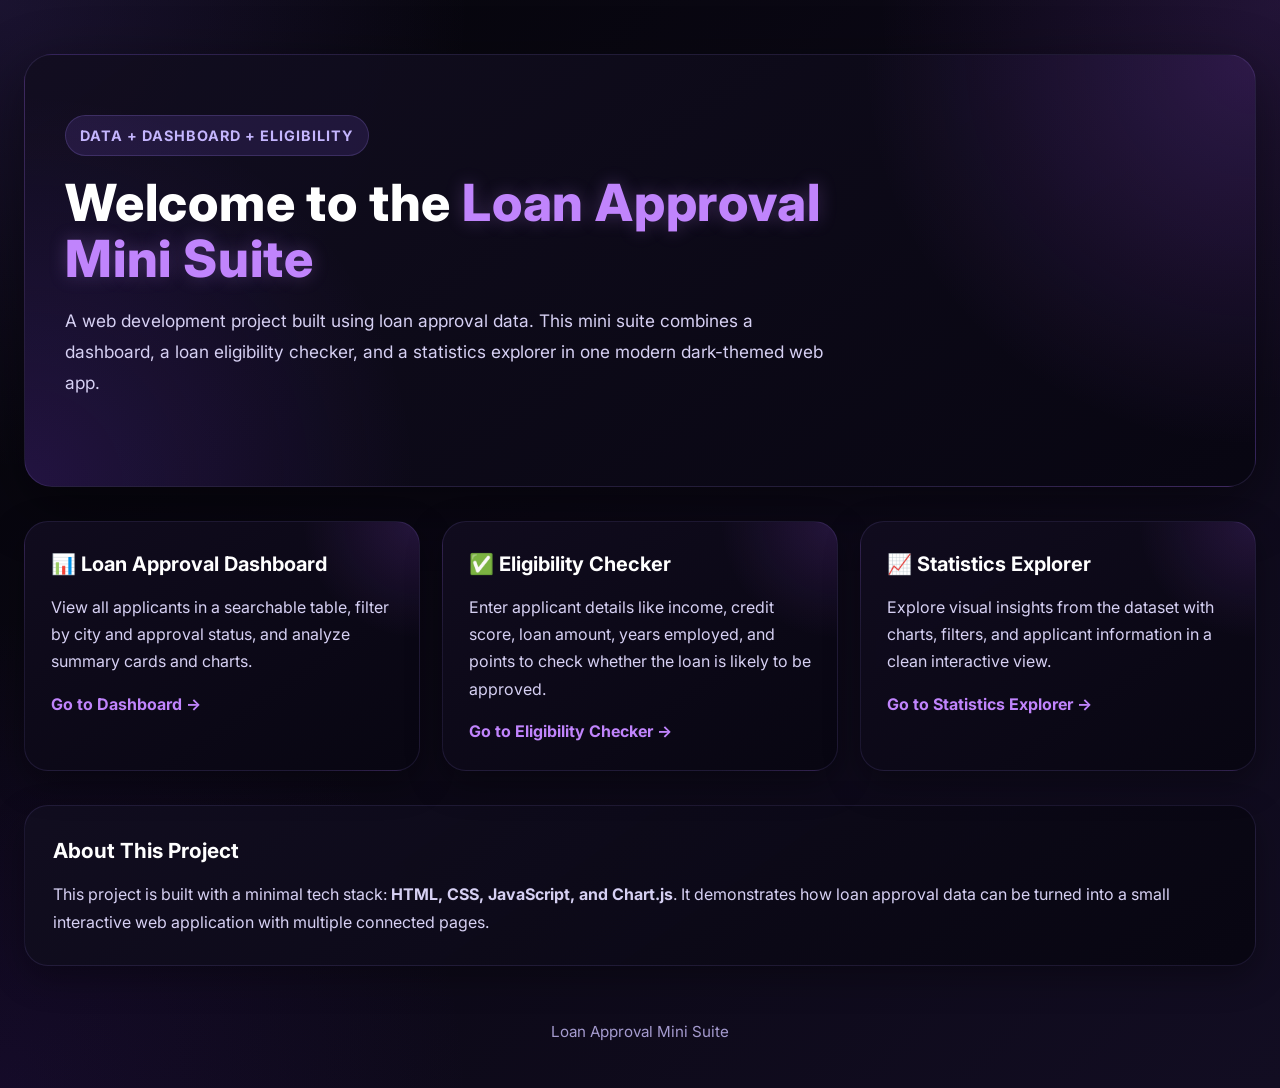
<file: index.html>
<!DOCTYPE html>
<html lang="en">
<head>
  <meta charset="UTF-8" />
  <meta name="viewport" content="width=device-width, initial-scale=1.0" />
  <title>Loan Approval Mini Suite</title>
<link rel="icon" type="image/png" href="assets/favicon.png"/>
  <!-- Fonts -->
  <link rel="preconnect" href="https://fonts.googleapis.com">
  <link rel="preconnect" href="https://fonts.gstatic.com" crossorigin>
  <link href="https://fonts.googleapis.com/css2?family=Orbitron:wght@500;700;800&family=Inter:wght@400;500;600;700;800&display=swap" rel="stylesheet">

  <link rel="stylesheet" href="css/style.css" />
</head>
<body>
  <div class="container">

    <!-- NAVBAR
    <nav>
      <h1>Loan Approval Mini Suite</h1>
      <div class="nav-links">
        <a href="welcome.html" class="active">Home</a>
        <a href="index.html">Dashboard</a>
        <a href="eligibility.html">Eligibility Checker</a>
        <a href="explorer.html">Statistics Explorer</a>
      </div>
    </nav> -->

    <!-- HERO SECTION -->
    <section class="hero-section">
      <div class="hero-content">
        <p class="hero-tag">DATA + DASHBOARD + ELIGIBILITY</p>
        <h2>Welcome to the <span>Loan Approval Mini Suite</span></h2>
        <p class="hero-description">
          A  web development project built using loan approval data.
          This mini suite combines a dashboard, a loan eligibility checker, and a
          statistics explorer in one modern dark-themed web app.
        </p>

        <!-- <div class="hero-buttons">
          <a href="index.html" class="btn btn-primary">Open Dashboard</a>
          <a href="eligibility.html" class="btn btn-secondary">Check Eligibility</a>
          <a href="explorer.html" class="btn btn-secondary">Explore Stats</a>
        </div> -->
      </div>
    </section>

    <!-- FEATURE CARDS -->
    <section class="welcome-features">
      <div class="welcome-card">
        <h3>📊 Loan Approval Dashboard</h3>
        <p>
          View all applicants in a searchable table, filter by city and approval
          status, and analyze summary cards and charts.
        </p>
        <a href="dashboard.html" class="card-link">Go to Dashboard →</a>
      </div>

      <div class="welcome-card">
        <h3>✅ Eligibility Checker</h3>
        <p>
          Enter applicant details like income, credit score, loan amount, years
          employed, and points to check whether the loan is likely to be approved.
        </p>
        <a href="eligibility.html" class="card-link">Go to Eligibility Checker →</a>
      </div>

      <div class="welcome-card">
        <h3>📈 Statistics Explorer</h3>
        <p>
          Explore visual insights from the dataset with charts, filters, and applicant
          information in a clean interactive view.
        </p>
        <a href="explorer.html" class="card-link">Go to Statistics Explorer →</a>
      </div>
    </section>

    <!-- ABOUT SECTION -->
    <section class="welcome-about">
      <div class="about-box">
        <h3>About This Project</h3>
        <p>
          This project is built with a minimal tech stack:
          <strong>HTML, CSS, JavaScript, and Chart.js</strong>.
          It demonstrates how loan approval data can be turned into a small
          interactive web application with multiple connected pages.
        </p>
      </div>
    </section>

    <!-- FOOTER -->
    <footer class="footer">
      <p>Loan Approval Mini Suite </p>
    </footer>
  </div>
</body>
</html>
</file>
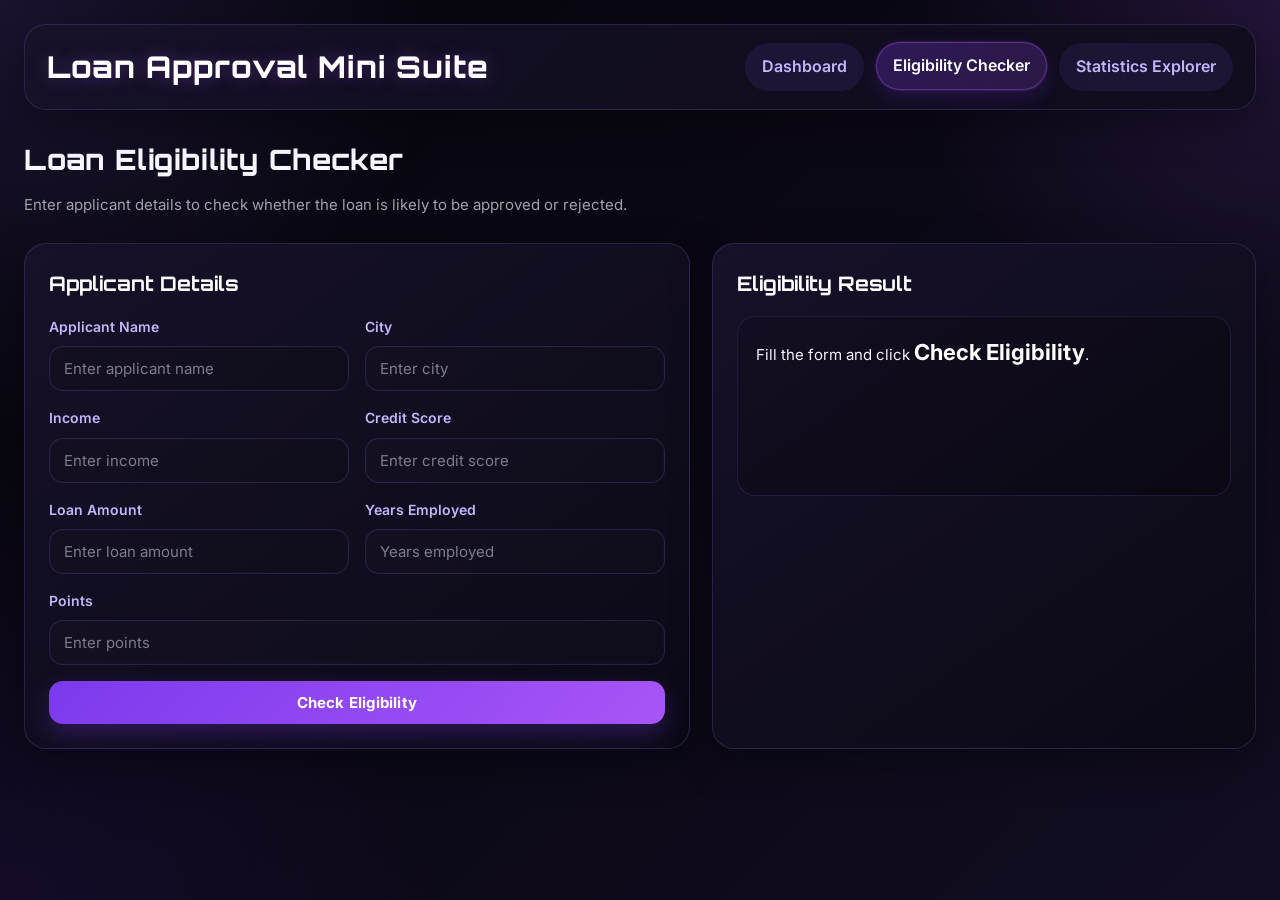
<file: eligibility.html>
<!DOCTYPE html>
<html lang="en">
<head>
  <meta charset="UTF-8" />
  <meta name="viewport" content="width=device-width, initial-scale=1.0" />
  <title>Loan Eligibility Checker</title>
<link rel="icon" type="image/png" href=assets/favicon.png" />
  <link rel="preconnect" href="https://fonts.googleapis.com">
  <link rel="preconnect" href="https://fonts.gstatic.com" crossorigin>
  <link href="https://fonts.googleapis.com/css2?family=Orbitron:wght@500;700;800&family=Inter:wght@400;500;600;700;800&display=swap" rel="stylesheet">

  <link rel="stylesheet" href="css/style.css" />
</head>
<body>
  <div class="container">

    <nav>
      <h1>Loan Approval Mini Suite</h1>
      <div class="nav-links">
        <a href="dashboard.html">Dashboard</a>
        <a href="eligibility.html" class="active">Eligibility Checker</a>
        <a href="explorer.html">Statistics Explorer</a>
      </div>
    </nav>

    <h2 class="page-title">Loan Eligibility Checker</h2>
    <p class="page-subtitle">
      Enter applicant details to check whether the loan is likely to be approved or rejected.
    </p>

    <div class="form-layout">
      <div class="form-card">
        <h3>Applicant Details</h3>

        <div class="form-grid">

          <div class="form-group">
            <label for="applicantName">Applicant Name</label>
            <input type="text" id="applicantName" placeholder="Enter applicant name" />
          </div>

          <div class="form-group">
            <label for="city">City</label>
            <input type="text" id="city" placeholder="Enter city" />
          </div>

          <div class="form-group">
            <label for="income">Income</label>
            <input type="number" id="income" placeholder="Enter income" />
          </div>

          <div class="form-group">
            <label for="creditScore">Credit Score</label>
            <input type="number" id="creditScore" placeholder="Enter credit score" />
          </div>

          <div class="form-group">
            <label for="loanAmount">Loan Amount</label>
            <input type="number" id="loanAmount" placeholder="Enter loan amount" />
          </div>

          <div class="form-group">
            <label for="yearsEmployed">Years Employed</label>
            <input type="number" id="yearsEmployed" placeholder="Years employed" />
          </div>

          <div class="form-group full-width">
            <label for="points">Points</label>
            <input type="number" id="points" placeholder="Enter points" />
          </div>

          <div class="form-group full-width">
            <button id="checkEligibilityBtn">Check Eligibility</button>
          </div>
        </div>
      </div>

      <div class="result-card">
        <h3>Eligibility Result</h3>
        <div id="eligibilityResult">
          Fill the form and click <strong>Check Eligibility</strong>.
        </div>
      </div>
    </div>
  </div>

  <script src="js/eligibility.js"></script>
</body>
</html>
</file>
<file: css/style.css>
* {
  margin: 0;
  padding: 0;
  box-sizing: border-box;
}

:root {
  --bg-main: #07070d;
  --bg-secondary: #0d0b16;
  --bg-card: rgba(20, 16, 36, 0.92);
  --bg-card-2: rgba(29, 21, 54, 0.82);
  --bg-table-head: #1c1632;
  --bg-input: #151124;
  --bg-hover: rgba(138, 92, 246, 0.12);

  --border-color: rgba(167, 139, 250, 0.18);
  --border-strong: rgba(168, 85, 247, 0.35);

  --text-main: #f5f3ff;
  --text-soft: #c4b5fd;
  --text-muted: #a1a1aa;
  --text-dim: #7c7c91;

  --purple-1: #a855f7;
  --purple-2: #8b5cf6;
  --purple-3: #7c3aed;
  --purple-4: #6d28d9;
  --purple-5: #c084fc;

  --green-soft: #bbf7d0;
  --green-bg: rgba(34, 197, 94, 0.14);

  --red-soft: #fecaca;
  --red-bg: rgba(239, 68, 68, 0.14);

  --yellow-soft: #fde68a;
  --yellow-bg: rgba(245, 158, 11, 0.14);

  --shadow-main: 0 12px 40px rgba(0, 0, 0, 0.35);
  --shadow-purple: 0 10px 30px rgba(124, 58, 237, 0.22);
  --shadow-soft: 0 8px 24px rgba(0, 0, 0, 0.24);

  --radius-xl: 22px;
  --radius-lg: 18px;
  --radius-md: 14px;
  --radius-sm: 10px;

  --transition: 0.25s ease;
}

/* ---------- BODY ---------- */
body {
  font-family: "Inter", sans-serif;
  background:
    radial-gradient(circle at top left, rgba(139, 92, 246, 0.16), transparent 28%),
    radial-gradient(circle at top right, rgba(168, 85, 247, 0.14), transparent 24%),
    radial-gradient(circle at bottom left, rgba(91, 33, 182, 0.12), transparent 28%),
    linear-gradient(135deg, #05050a 0%, #0b0815 45%, #120d22 100%);
  color: var(--text-main);
  min-height: 100vh;
  line-height: 1.6;
  padding: 24px;
}

/* ---------- PAGE CONTAINER ---------- */
.container {
  max-width: 1400px;
  margin: 0 auto;
}

/* ---------- TOP NAV ---------- */
nav {
  display: flex;
  align-items: center;
  justify-content: space-between;
  gap: 16px;
  flex-wrap: wrap;
  margin-bottom: 28px;
  padding: 18px 22px;
  border-radius: var(--radius-xl);
  background: linear-gradient(135deg, rgba(23, 18, 40, 0.92), rgba(16, 12, 28, 0.92));
  border: 1px solid var(--border-color);
  box-shadow: var(--shadow-main);
  backdrop-filter: blur(10px);
}

nav h1 {
  font-family: "Orbitron", sans-serif;
  font-size: 30px;
  font-weight: 800;
  letter-spacing: 1px;
  color: #ffffff;
  text-shadow: 0 0 18px rgba(168, 85, 247, 0.35);
}

.nav-links {
  display: flex;
  gap: 12px;
  flex-wrap: wrap;
}

nav a {
  text-decoration: none;
  color: var(--text-soft);
  background: rgba(139, 92, 246, 0.1);
  border: 1px solid transparent;
  padding: 10px 16px;
  border-radius: 999px;
  font-weight: 600;
  transition: var(--transition);
}

nav a:hover,
nav a.active {
  color: #fff;
  border-color: rgba(168, 85, 247, 0.4);
  background: linear-gradient(135deg, rgba(124, 58, 237, 0.28), rgba(168, 85, 247, 0.18));
  box-shadow: 0 0 0 1px rgba(168, 85, 247, 0.15), 0 8px 20px rgba(124, 58, 237, 0.18);
  transform: translateY(-1px);
}

/* ---------- PAGE TITLES ---------- */
.page-title,
h2 {
  font-family: "Orbitron", sans-serif;
  font-size: 28px;
  font-weight: 800;
  letter-spacing: 0.8px;
  margin-bottom: 18px;
  color: #f8f7ff;
}

.page-subtitle {
  color: var(--text-muted);
  margin-top: -8px;
  margin-bottom: 26px;
  font-size: 15px;
}

/* ---------- SECTION WRAPPER ---------- */
.section {
  margin-bottom: 26px;
}

/* ---------- SUMMARY CARDS ---------- */
.cards {
  display: grid;
  grid-template-columns: repeat(auto-fit, minmax(230px, 1fr));
  gap: 18px;
  margin-bottom: 28px;
}

.card {
  position: relative;
  overflow: hidden;
  background:
    linear-gradient(145deg, rgba(26, 20, 47, 0.94), rgba(16, 12, 28, 0.94));
  border: 1px solid var(--border-color);
  border-radius: var(--radius-xl);
  padding: 24px;
  box-shadow: var(--shadow-main);
  transition: transform var(--transition), box-shadow var(--transition), border-color var(--transition);
  backdrop-filter: blur(10px);
}

.card::before {
  content: "";
  position: absolute;
  top: -40px;
  right: -40px;
  width: 130px;
  height: 130px;
  background: radial-gradient(circle, rgba(168, 85, 247, 0.25), transparent 65%);
  pointer-events: none;
}

.card:hover {
  transform: translateY(-4px);
  box-shadow: var(--shadow-purple);
  border-color: var(--border-strong);
}

.card h3 {
  font-size: 14px;
  text-transform: uppercase;
  letter-spacing: 1.1px;
  color: var(--text-soft);
  margin-bottom: 12px;
  font-weight: 700;
}

.card p {
  font-size: 30px;
  font-weight: 800;
  color: #ffffff;
  line-height: 1.2;
}

/* ---------- FILTERS ---------- */
.filters {
  display: flex;
  flex-wrap: wrap;
  gap: 14px;
  margin-bottom: 24px;
  padding: 18px;
  background: linear-gradient(145deg, rgba(18, 14, 32, 0.95), rgba(12, 10, 22, 0.95));
  border: 1px solid var(--border-color);
  border-radius: var(--radius-xl);
  box-shadow: var(--shadow-soft);
}

.filters input,
.filters select,
.filters button {
  min-height: 46px;
}

input,
select,
button,
textarea {
  font-family: "Inter", sans-serif;
  font-size: 15px;
  outline: none;
}

input,
select,
textarea {
  flex: 1;
  min-width: 180px;
  background: linear-gradient(145deg, #141022, #0f0c1b);
  color: #f5f3ff;
  border: 1px solid rgba(167, 139, 250, 0.16);
  border-radius: 14px;
  padding: 12px 14px;
  transition: var(--transition);
  box-shadow: inset 0 0 0 1px rgba(255,255,255,0.01);
}

/* placeholder */
input::placeholder,
textarea::placeholder {
  color: #8f88b5;
}

/* focus */
input:focus,
select:focus,
textarea:focus {
  border-color: rgba(168, 85, 247, 0.55);
  box-shadow: 0 0 0 4px rgba(124, 58, 237, 0.16);
  background: linear-gradient(145deg, #17122a, #100d1d);
}

/* DARK DROPDOWN OPTIONS */
select {
  appearance: none;
  -webkit-appearance: none;
  -moz-appearance: none;
  cursor: pointer;
  color: #f5f3ff;
  background-color: #120d22;
}

/* this styles the opened option list in many browsers */
select option {
  background: #140f24;
  color: #f5f3ff;
}

/* selected / hovered option */
select option:checked,
select option:hover {
  background: #6d28d9;
  color: #ffffff;
}

/* for explorer/dashboard filters specifically */
.filters select,
.explorer-filters select {
  background: linear-gradient(145deg, #141022, #0f0c1b);
  color: #f5f3ff;
}

input::placeholder,
textarea::placeholder {
  color: var(--text-dim);
}

input:focus,
select:focus,
textarea:focus {
  border-color: rgba(168, 85, 247, 0.55);
  box-shadow: 0 0 0 4px rgba(124, 58, 237, 0.16);
  background: linear-gradient(145deg, #17122a, #100d1d);
}

/* ---------- BUTTONS ---------- */
button {
  border: none;
  cursor: pointer;
  border-radius: 14px;
  padding: 12px 18px;
  font-weight: 700;
  letter-spacing: 0.2px;
  transition: var(--transition);
  color: white;
  background: linear-gradient(135deg, var(--purple-3), var(--purple-1));
  box-shadow: 0 10px 24px rgba(124, 58, 237, 0.28);
}

button:hover {
  transform: translateY(-2px);
  box-shadow: 0 14px 28px rgba(124, 58, 237, 0.35);
  filter: brightness(1.06);
}

button:active {
  transform: translateY(0);
}

#resetFilters,
.secondary-btn {
  background: linear-gradient(135deg, #211937, #161124);
  color: var(--text-soft);
  border: 1px solid rgba(167, 139, 250, 0.18);
  box-shadow: none;
}

#resetFilters:hover,
.secondary-btn:hover {
  color: #fff;
  border-color: rgba(168, 85, 247, 0.35);
  box-shadow: 0 10px 22px rgba(0, 0, 0, 0.22);
}

/* ---------- CHARTS ---------- */
.charts {
  display: grid;
  grid-template-columns: repeat(auto-fit, minmax(320px, 1fr));
  gap: 20px;
  margin-bottom: 28px;
}

.chart-card {
  background:
    linear-gradient(145deg, rgba(24, 18, 42, 0.94), rgba(12, 10, 22, 0.94));
  border: 1px solid var(--border-color);
  border-radius: var(--radius-xl);
  padding: 20px;
  min-height: 340px;
  box-shadow: var(--shadow-main);
  transition: transform var(--transition), box-shadow var(--transition), border-color var(--transition);
  position: relative;
}

.chart-card:hover {
  transform: translateY(-4px);
  box-shadow: var(--shadow-purple);
  border-color: var(--border-strong);
}

.chart-card canvas {
  width: 100% !important;
  max-height: 300px !important;
}

/* ---------- TABLE SECTION ---------- */
.table-section {
  background:
    linear-gradient(145deg, rgba(24, 18, 42, 0.95), rgba(12, 10, 22, 0.95));
  border: 1px solid var(--border-color);
  border-radius: var(--radius-xl);
  padding: 20px;
  box-shadow: var(--shadow-main);
  overflow: hidden;
}

/* ---------- TABLE WRAPPER ---------- */
.table-wrapper {
  width: 100%;
  overflow-x: auto;
  border-radius: 16px;
}

/* ---------- TABLE ---------- */
table {
  width: 100%;
  border-collapse: collapse;
  min-width: 900px;
  overflow: hidden;
  border-radius: 16px;
}

thead tr {
  background: linear-gradient(135deg, #211737, #171127);
}

thead th {
  color: #ede9fe;
  font-size: 13px;
  text-transform: uppercase;
  letter-spacing: 0.9px;
  font-weight: 700;
  padding: 16px 14px;
  text-align: left;
  border-bottom: 1px solid rgba(167, 139, 250, 0.18);
  white-space: nowrap;
}

tbody tr {
  border-bottom: 1px solid rgba(167, 139, 250, 0.08);
  transition: var(--transition);
}

tbody tr:hover {
  background: rgba(139, 92, 246, 0.08);
}

tbody td {
  padding: 14px;
  color: var(--text-main);
  font-size: 14px;
  white-space: nowrap;
}

tbody tr:last-child {
  border-bottom: none;
}

/* ---------- STATUS BADGES ---------- */
.status {
  display: inline-flex;
  align-items: center;
  justify-content: center;
  padding: 7px 12px;
  border-radius: 999px;
  font-size: 13px;
  font-weight: 700;
  letter-spacing: 0.3px;
  border: 1px solid transparent;
}

.status.approved {
  color: var(--green-soft);
  background: var(--green-bg);
  border-color: rgba(34, 197, 94, 0.18);
}

.status.rejected {
  color: var(--red-soft);
  background: var(--red-bg);
  border-color: rgba(239, 68, 68, 0.18);
}

.status.pending,
.status.medium {
  color: var(--yellow-soft);
  background: var(--yellow-bg);
  border-color: rgba(245, 158, 11, 0.18);
}

/* ---------- FORM / ELIGIBILITY PAGE ---------- */
.form-layout {
  display: grid;
  grid-template-columns: 1.1fr 0.9fr;
  gap: 22px;
  align-items: start;
}

.form-card,
.result-card {
  background:
    linear-gradient(145deg, rgba(24, 18, 42, 0.95), rgba(12, 10, 22, 0.95));
  border: 1px solid var(--border-color);
  border-radius: var(--radius-xl);
  padding: 24px;
  box-shadow: var(--shadow-main);
  transition: transform var(--transition), box-shadow var(--transition), border-color var(--transition);
}

.form-card:hover,
.result-card:hover {
  transform: translateY(-4px);
  box-shadow: var(--shadow-purple);
  border-color: var(--border-strong);
}

.form-card h3,
.result-card h3 {
  font-family: "Orbitron", sans-serif;
  font-size: 20px;
  margin-bottom: 16px;
  color: #fff;
}

.form-grid {
  display: grid;
  grid-template-columns: repeat(2, minmax(0, 1fr));
  gap: 16px;
}

.form-group {
  display: flex;
  flex-direction: column;
  gap: 8px;
}

.form-group label {
  font-size: 14px;
  color: var(--text-soft);
  font-weight: 600;
}

.form-group.full-width {
  grid-column: 1 / -1;
}

.result-card {
  min-height: 100%;
}

#eligibilityResult {
  background: linear-gradient(145deg, rgba(19, 14, 33, 0.95), rgba(12, 9, 20, 0.95));
  border: 1px solid rgba(167, 139, 250, 0.12);
  border-radius: 18px;
  padding: 18px;
  color: var(--text-main);
  min-height: 180px;
  font-size: 15px;
}

#eligibilityResult strong {
  display: inline-block;
  font-size: 22px;
  margin-bottom: 8px;
  color: #fff;
}

#eligibilityResult ul {
  margin-top: 12px;
  padding-left: 18px;
}

#eligibilityResult li {
  margin-bottom: 8px;
  color: var(--text-soft);
}

/* ---------- EXPLORER / MODAL ---------- */
.modal {
  position: fixed;
  inset: 0;
  background: rgba(4, 4, 10, 0.78);
  backdrop-filter: blur(8px);
  display: none;
  align-items: center;
  justify-content: center;
  padding: 20px;
  z-index: 1000;
}

.modal.show {
  display: flex;
}

.modal-content {
  width: min(700px, 100%);
  background:
    linear-gradient(145deg, rgba(24, 18, 42, 0.98), rgba(12, 10, 22, 0.98));
  border: 1px solid var(--border-strong);
  border-radius: 24px;
  box-shadow: 0 20px 60px rgba(0, 0, 0, 0.48);
  padding: 26px;
  position: relative;
  animation: modalPop 0.25s ease;
}

@keyframes modalPop {
  from {
    opacity: 0;
    transform: translateY(12px) scale(0.98);
  }
  to {
    opacity: 1;
    transform: translateY(0) scale(1);
  }
}

.modal-content h3 {
  font-family: "Orbitron", sans-serif;
  font-size: 22px;
  margin-bottom: 16px;
}

.close-btn {
  position: absolute;
  top: 14px;
  right: 14px;
  width: 40px;
  height: 40px;
  border-radius: 50%;
  padding: 0;
  font-size: 20px;
  background: rgba(139, 92, 246, 0.12);
  color: #fff;
  border: 1px solid rgba(167, 139, 250, 0.2);
  box-shadow: none;
}

.close-btn:hover {
  background: rgba(168, 85, 247, 0.22);
  transform: rotate(90deg);
}

/* ---------- MODAL INFO GRID ---------- */
.details-grid {
  display: grid;
  grid-template-columns: repeat(2, minmax(0, 1fr));
  gap: 14px;
  margin-top: 14px;
}

.detail-box {
  background: linear-gradient(145deg, rgba(18, 14, 32, 0.95), rgba(12, 10, 22, 0.95));
  border: 1px solid rgba(167, 139, 250, 0.12);
  border-radius: 16px;
  padding: 14px;
}

.detail-box h4 {
  font-size: 13px;
  text-transform: uppercase;
  letter-spacing: 0.8px;
  color: var(--text-dim);
  margin-bottom: 6px;
}

.detail-box p {
  color: #fff;
  font-weight: 700;
  font-size: 16px;
}

/* ---------- SMALL ACTION BUTTONS INSIDE TABLE ---------- */
.action-btn,
.view-btn {
  background: linear-gradient(135deg, rgba(124, 58, 237, 0.92), rgba(168, 85, 247, 0.92));
  color: white;
  padding: 8px 14px;
  border-radius: 999px;
  font-size: 13px;
  font-weight: 700;
  box-shadow: none;
}

.action-btn:hover,
.view-btn:hover {
  box-shadow: 0 8px 18px rgba(124, 58, 237, 0.28);
}

/* ---------- HELPERS ---------- */
.muted {
  color: var(--text-muted);
}

.center {
  text-align: center;
}

.mb-0 { margin-bottom: 0; }
.mb-1 { margin-bottom: 8px; }
.mb-2 { margin-bottom: 14px; }
.mb-3 { margin-bottom: 20px; }
.mb-4 { margin-bottom: 28px; }

/* ---------- SCROLLBAR ---------- */
::-webkit-scrollbar {
  width: 10px;
  height: 10px;
}

::-webkit-scrollbar-track {
  background: #0d0b16;
}

::-webkit-scrollbar-thumb {
  background: linear-gradient(180deg, #3b1f68, #6d28d9);
  border-radius: 999px;
}

::-webkit-scrollbar-thumb:hover {
  background: linear-gradient(180deg, #4c1d95, #8b5cf6);
}

/* ---------- RESPONSIVE ---------- */
@media (max-width: 1100px) {
  .form-layout {
    grid-template-columns: 1fr;
  }
}

@media (max-width: 900px) {
  body {
    padding: 16px;
  }

  nav {
    padding: 16px;
  }

  nav h1 {
    font-size: 24px;
  }

  .page-title,
  h2 {
    font-size: 24px;
  }

  .form-grid {
    grid-template-columns: 1fr;
  }

  .details-grid {
    grid-template-columns: 1fr;
  }
}

@media (max-width: 640px) {
  .cards {
    grid-template-columns: 1fr;
  }

  .charts {
    grid-template-columns: 1fr;
  }

  .filters {
    flex-direction: column;
  }

  .filters input,
  .filters select,
  .filters button {
    width: 100%;
  }

  nav {
    flex-direction: column;
    align-items: flex-start;
  }

  .nav-links {
    width: 100%;
  }

  .nav-links a {
    flex: 1;
    text-align: center;
  }

  .card p {
    font-size: 24px;
  }

  .modal-content {
    padding: 20px;
  }
}
/* =========================
   WELCOME PAGE
========================= */

.hero-section {
  margin-top: 30px;
  padding: 60px 40px;
  border-radius: 28px;
  background:
    radial-gradient(circle at top right, rgba(168, 85, 247, 0.22), transparent 30%),
    radial-gradient(circle at bottom left, rgba(124, 58, 237, 0.18), transparent 30%),
    linear-gradient(145deg, rgba(18, 14, 32, 0.95), rgba(8, 6, 18, 0.98));
  border: 1px solid rgba(167, 139, 250, 0.14);
  box-shadow: 0 18px 60px rgba(0, 0, 0, 0.45);
}

.hero-content {
  max-width: 850px;
}

.hero-tag {
  display: inline-block;
  margin-bottom: 18px;
  padding: 8px 14px;
  border-radius: 999px;
  background: rgba(139, 92, 246, 0.14);
  border: 1px solid rgba(167, 139, 250, 0.2);
  color: #c4b5fd;
  font-size: 0.9rem;
  font-weight: 700;
  letter-spacing: 1px;
}

.hero-section h2 {
  font-family: var(--font-heading);
  font-size: clamp(2.2rem, 4vw, 4rem);
  line-height: 1.1;
  margin-bottom: 18px;
  color: #fff;
}

.hero-section h2 span {
  color: #c084fc;
  text-shadow: 0 0 18px rgba(192, 132, 252, 0.28);
}

.hero-description {
  max-width: 760px;
  font-size: 1.08rem;
  line-height: 1.8;
  color: #d6d0f3;
  margin-bottom: 28px;
}

.hero-buttons {
  display: flex;
  flex-wrap: wrap;
  gap: 14px;
  margin-top: 10px;
}

.btn {
  display: inline-flex;
  align-items: center;
  justify-content: center;
  padding: 14px 24px;
  border-radius: 14px;
  font-weight: 700;
  text-decoration: none;
  transition: 0.3s ease;
  border: 1px solid rgba(167, 139, 250, 0.18);
}

.btn-primary {
  background: linear-gradient(135deg, #7c3aed, #a855f7);
  color: #fff;
  box-shadow: 0 10px 24px rgba(124, 58, 237, 0.35);
}

.btn-primary:hover {
  transform: translateY(-2px);
  box-shadow: 0 14px 30px rgba(124, 58, 237, 0.45);
}

.btn-secondary {
  background: rgba(255, 255, 255, 0.04);
  color: #f5f3ff;
}

.btn-secondary:hover {
  transform: translateY(-2px);
  background: rgba(168, 85, 247, 0.12);
}

.welcome-features {
  margin-top: 34px;
  display: grid;
  grid-template-columns: repeat(auto-fit, minmax(260px, 1fr));
  gap: 22px;
}

.welcome-card {
  background:
    radial-gradient(circle at top right, rgba(168, 85, 247, 0.16), transparent 25%),
    linear-gradient(145deg, rgba(17, 12, 31, 0.96), rgba(8, 6, 18, 0.98));
  border: 1px solid rgba(167, 139, 250, 0.12);
  border-radius: 24px;
  padding: 26px;
  box-shadow: 0 12px 34px rgba(0, 0, 0, 0.35);
  transition: 0.3s ease;
}

.welcome-card:hover {
  transform: translateY(-4px);
  border-color: rgba(192, 132, 252, 0.24);
}

.welcome-card h3 {
  font-size: 1.25rem;
  margin-bottom: 14px;
  color: #fff;
}

.welcome-card p {
  color: #d6d0f3;
  line-height: 1.7;
  margin-bottom: 16px;
}

.card-link {
  color: #c084fc;
  font-weight: 700;
  text-decoration: none;
}

.card-link:hover {
  color: #e9d5ff;
}

.welcome-about {
  margin-top: 34px;
}

.about-box {
  padding: 28px;
  border-radius: 24px;
  background:
    linear-gradient(145deg, rgba(18, 14, 32, 0.95), rgba(8, 6, 18, 0.98));
  border: 1px solid rgba(167, 139, 250, 0.12);
  box-shadow: 0 12px 34px rgba(0, 0, 0, 0.3);
}

.about-box h3 {
  margin-bottom: 12px;
  color: #fff;
  font-size: 1.3rem;
}

.about-box p {
  color: #d6d0f3;
  line-height: 1.8;
}

.footer {
  margin-top: 34px;
  padding: 20px;
  text-align: center;
  color: #a59bcf;
  font-size: 0.95rem;
}
</file>
